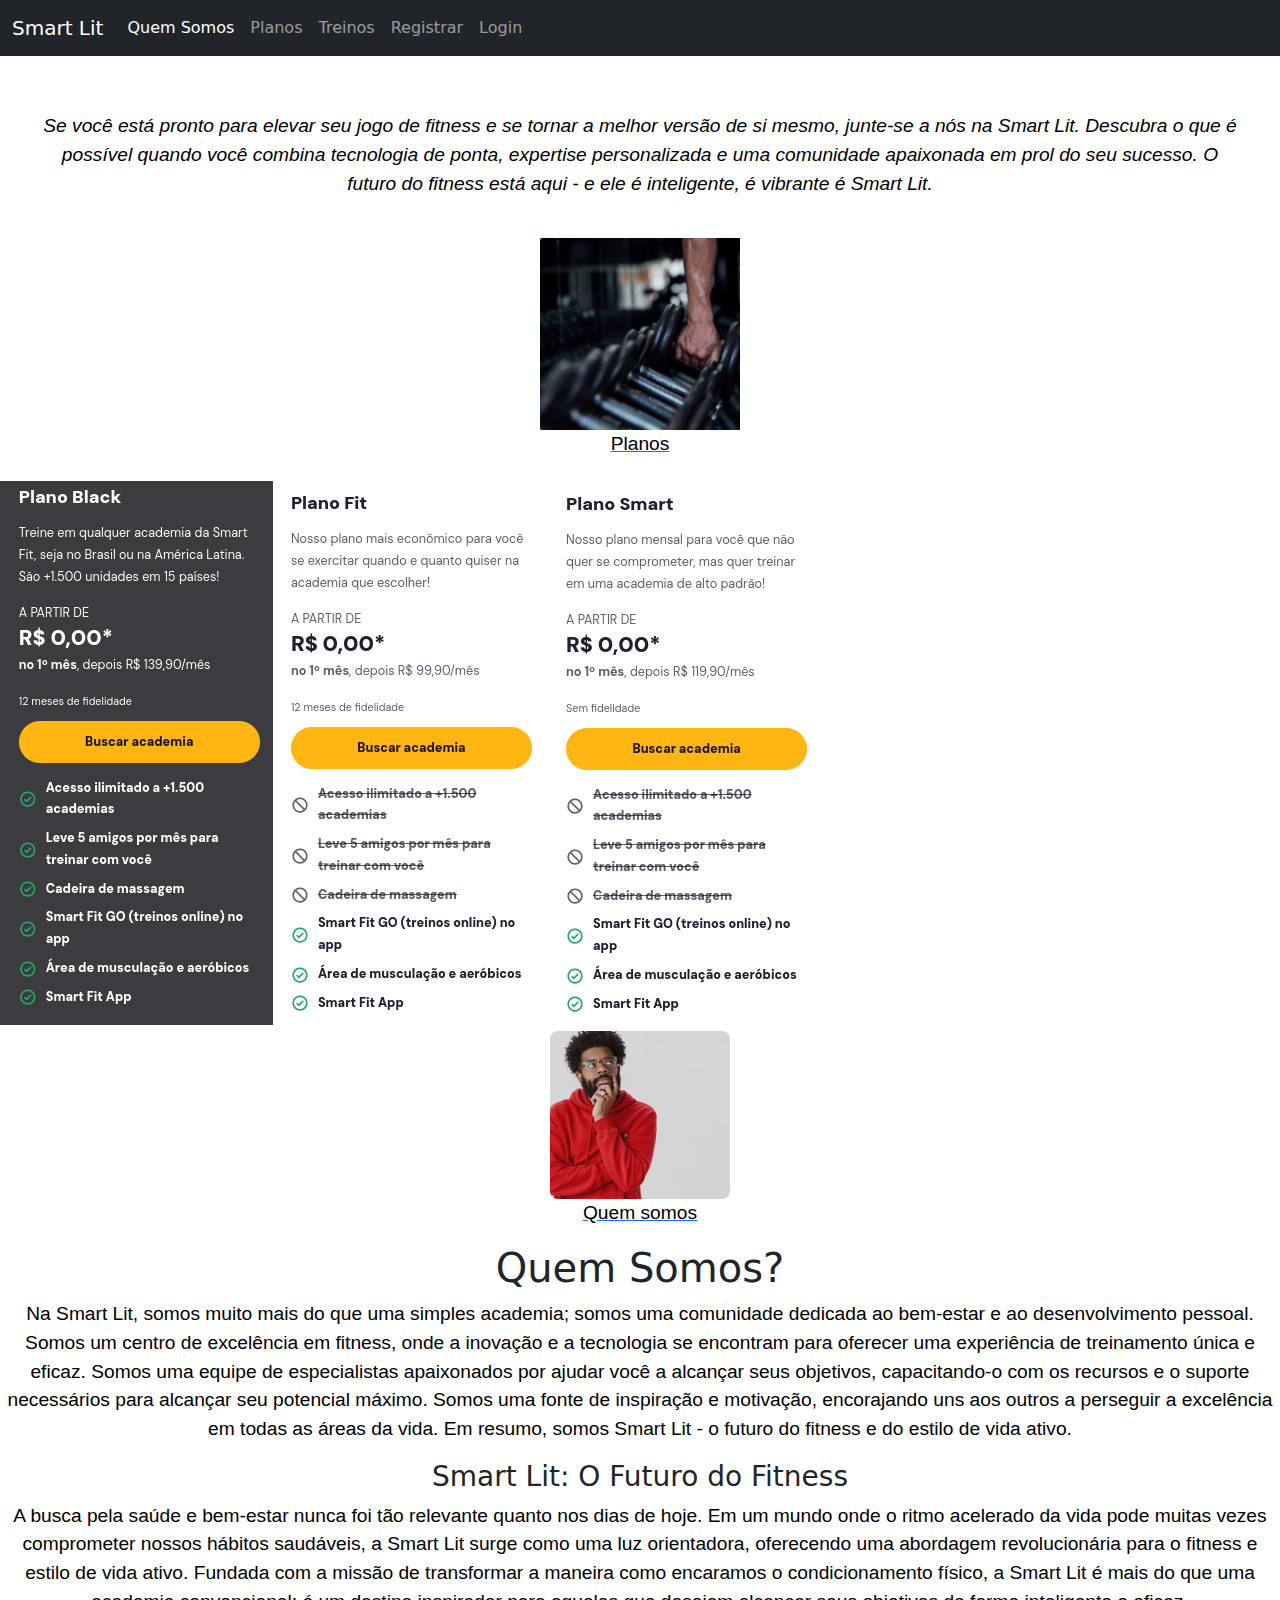
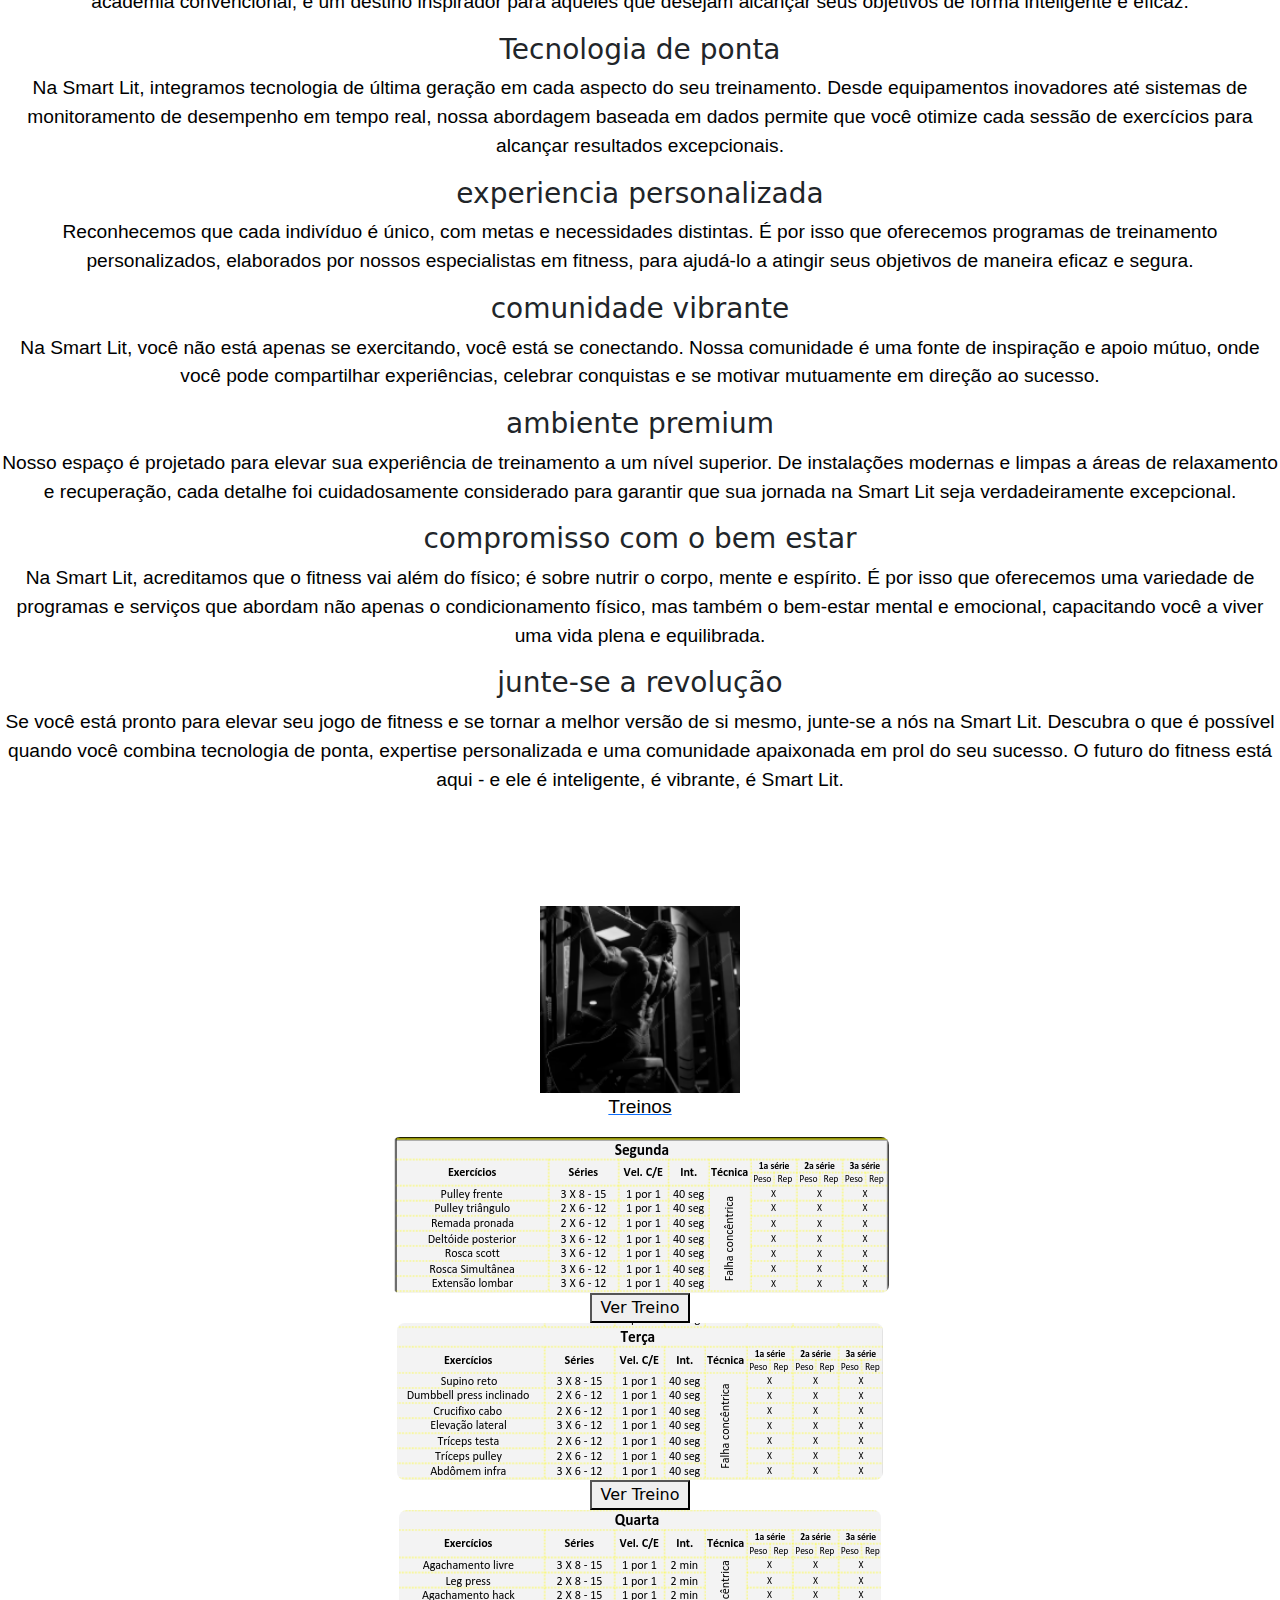
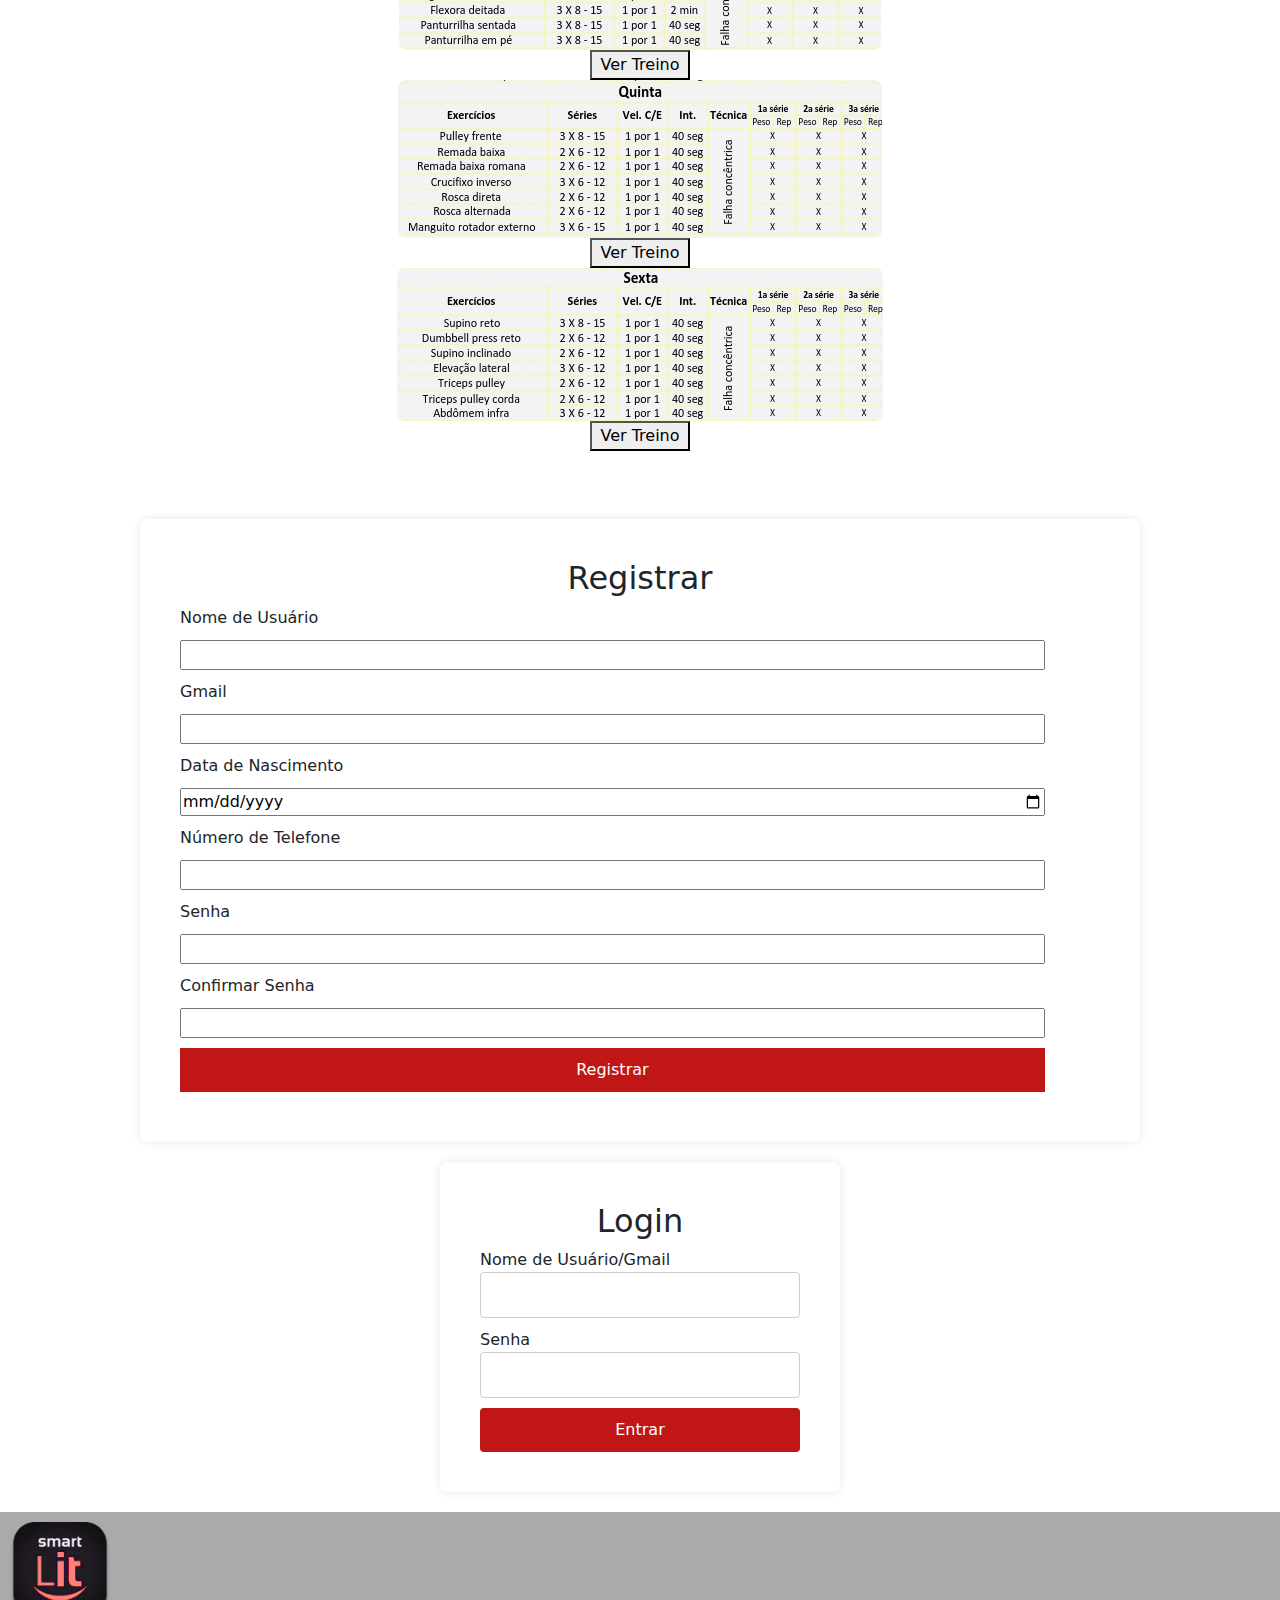
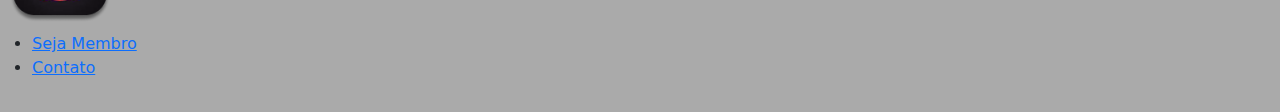
<file: index.html>
<!DOCTYPE html>
<html lang="pt-br">
  <head>
      <meta charset="UTF-8" />
      <meta name="viewport" content="width=device-width, initial-scale=1.0" />
      <meta http-equiv="X-UA-Compatible" content="ie=edge" />
      <link rel="stylesheet" href="style.css" />
          
        <meta name="description" content="venha para a melhor rede de academias do mundo">
    <meta name="author" content="Eudias">

    <meta property="og:title" content="Smart Lite">
    <meta property="og:description" content="venha para a melhor rede de academias do mundo">
    <meta property="og:image" content="https://raw.githubusercontent.com/Eudiaszx/telekudo/refs/heads/main/img/08897a9b-c20a-48cc-b596-51bab44b8acc.webp">
    <meta property="og:url" content="https://eudiaszx.github.io/telekudo/">
    <meta property="og:type" content="https://eudiaszx.github.io/telekudo/">



      <!-- Bootstrap CSS -->
      <link href="https://cdn.jsdelivr.net/npm/bootstrap@5.3.0/dist/css/bootstrap.min.css" rel="stylesheet">
    
      <!-- Bootstrap JS (para funcionalidades interativas, opcional) -->
      <script src="https://cdn.jsdelivr.net/npm/bootstrap@5.3.0/dist/js/bootstrap.bundle.min.js"></script>
      
      <title>Smart Lit</title>
    <header>
      <nav class="navbar navbar-expand-lg navbar-dark bg-dark fixed-top">
        <div class="container-fluid">
          <a class="navbar-brand" href="#">Smart Lit</a>
          <button class="navbar-toggler" type="button" data-bs-toggle="collapse" data-bs-target="#navbarNav" aria-controls="navbarNav" aria-expanded="false" aria-label="Toggle navigation">
            <span class="navbar-toggler-icon"></span>
          </button>
          <div class="collapse navbar-collapse" id="navbarNav">
            <ul class="navbar-nav">
              <li class="nav-item">
                <a class="nav-link active" href="#secao1">Quem Somos</a>
              </li>
              <li class="nav-item">
                <a class="nav-link" href="#secao2">Planos</a>
              </li>
              <li class="nav-item">
                <a class="nav-link" href="#secao3">Treinos</a>
              </li>
              <li class="nav-item">
                <a class="nav-link" href="#registro">Registrar</a>
              </li>
              <li class="nav-item">
                <a class="nav-link" href="#login">Login</a>
              </li>
            </ul>
          </div>
        </div>
      </nav>
    </header>

    <br>
    <br>
    <br>
    <p class="txt1">Se você está pronto para elevar seu jogo de fitness e se tornar a melhor versão de si mesmo, junte-se a nós
      na Smart Lit. Descubra o que é possível quando você combina tecnologia de ponta, expertise personalizada 
      e uma comunidade apaixonada em prol do seu sucesso. O futuro do fitness está aqui - e ele é inteligente, é vibrante
      é Smart Lit.</p>

<section id="secao2" class="imagen">
    <div>
      <a href="index.html">
        <img class="redondeta" src="/img/123.png" alt="">
        <p>Planos</p>
      </a>
    </div>

</section>

<section class="vamovamo">
  <div>
    <img src="/img/plano1.png" alt="">
    <img src="/img/plano2.png" alt="">
    <img src="/img/plano3.png" alt="">
  </div>

</section>

<section class="treinos img">
    <div>
      <a href="index.html">
        <img class="redondeta" src="img/123123.png" alt="">
        <p>Quem somos</p>

      </a>
    </div>
</section>

<section id="secao1" class="imagen">
  <h1>Quem Somos?</h1>
  <p class="paragrafo2">Na Smart Lit, somos muito mais do que uma simples academia; somos uma comunidade dedicada ao bem-estar 
      e ao desenvolvimento pessoal. Somos um centro de excelência em fitness, onde a inovação e a tecnologia se encontram
      para oferecer uma experiência de treinamento única e eficaz. Somos uma equipe de especialistas apaixonados por ajudar
      você a alcançar seus objetivos, capacitando-o com os recursos e o suporte necessários para alcançar seu potencial máximo.
      Somos uma fonte de inspiração e motivação, encorajando uns aos outros a perseguir a excelência em todas as áreas da vida. 
      Em resumo, somos Smart Lit - o futuro do fitness e do estilo de vida ativo.</p>
  
      <h3>Smart Lit: O Futuro do Fitness</h3>
      <p class="paragrafo2">A busca pela saúde e bem-estar nunca foi tão relevante quanto nos dias de hoje. Em um mundo onde o ritmo acelerado da vida pode muitas vezes comprometer nossos hábitos saudáveis, a Smart Lit surge como uma luz orientadora, oferecendo uma abordagem revolucionária para o fitness e estilo de vida ativo.
          Fundada com a missão de transformar a maneira como encaramos o condicionamento físico, a Smart Lit é mais do que uma academia convencional; é um destino inspirador para aqueles que desejam alcançar seus objetivos de forma inteligente e eficaz.</p>
  
          <h3>Tecnologia de ponta</h3>
          <p class="paragrafo2">Na Smart Lit, integramos tecnologia de última geração em cada aspecto do seu treinamento. Desde equipamentos inovadores até sistemas de monitoramento de desempenho em tempo real, nossa abordagem baseada em dados permite que você otimize cada sessão de exercícios para alcançar resultados excepcionais.</p>
  
          <h3>experiencia personalizada</h3>
          <p class="paragrafo2">Reconhecemos que cada indivíduo é único, com metas e necessidades distintas. É por isso que oferecemos programas de treinamento personalizados, elaborados por nossos especialistas em fitness, para ajudá-lo a atingir seus objetivos de maneira eficaz e segura.
          </p>
  
          <h3>comunidade vibrante</h3>
          <p class="paragrafo2">Na Smart Lit, você não está apenas se exercitando, você está se conectando. Nossa comunidade é uma fonte de inspiração e apoio mútuo, onde você pode compartilhar experiências, celebrar conquistas e se motivar mutuamente em direção ao sucesso.</p>
  
          <h3>ambiente premium</h3>
          <p class="paragrafo2">Nosso espaço é projetado para elevar sua experiência de treinamento a um nível superior. De instalações modernas e limpas a áreas de relaxamento e recuperação, cada detalhe foi cuidadosamente considerado para garantir que sua jornada na Smart Lit seja verdadeiramente excepcional.</p>
  
          <h3>compromisso com o bem estar</h3>
          <p class="paragrafo2">Na Smart Lit, acreditamos que o fitness vai além do físico; é sobre nutrir o corpo, mente e espírito. É por isso que oferecemos uma variedade de programas e serviços que abordam não apenas o condicionamento físico, mas também o bem-estar mental e emocional, capacitando você a viver uma vida plena e equilibrada.</p>
  
          <h3>junte-se a revolução</h3>
          <p class="paragrafo2">Se você está pronto para elevar seu jogo de fitness e se tornar a melhor versão de si mesmo, junte-se a nós na Smart Lit. Descubra o que é possível quando você combina tecnologia de ponta, expertise personalizada e uma comunidade apaixonada em prol do seu sucesso. O futuro do fitness está aqui - e ele é inteligente, é vibrante, é Smart Lit.</p>

          <br>
          <br>
          <br>
          <br>

</section>

<section id="secao3" class="imagen">
    <div>
      <a href="index.html">
        <img class="redondeta" src="/img/123123123.png" alt="">
        <p>Treinos</p>
      </a>
    </div>

<!-- Modal -->
<div id="treinosModal" class="modal">
  <div class="modal-content">
    <span id="closeModalBtn" class="close">&times;</span>
    
    <!-- Imagem no Modal -->
  </div>
</div>
</section>
<section class="treinos">
  <div>
    <img src="./img/segunda.png" alt="Segunda-feira" class="treino-img">
    <button class="openModalBtn" data-img="./img/segunda.png">Ver Treino</button>
  </div>
  <div>
    <img src="./img/terça.png" alt="Terça-feira" class="treino-img">
    <button class="openModalBtn" data-img="./img/terça.png">Ver Treino</button>
  </div>
  <div>
    <img src="./img/quarta.png" alt="Quarta-feira" class="treino-img">
    <button class="openModalBtn" data-img="./img/quarta.png">Ver Treino</button>
  </div>
  <div>
    <img src="./img/quinta.png" alt="Quinta-feira" class="treino-img">
    <button class="openModalBtn" data-img="./img/quinta.png">Ver Treino</button>
  </div>
  <div>
    <img src="./img/sexta.png" alt="Sexta-feira" class="treino-img">
    <button class="openModalBtn" data-img="./img/sexta.png">Ver Treino</button>
  </div>

   <!-- Script JavaScript no final -->
   <script>
    // Obter todos os botões de abrir o modal
    const openButtons = document.querySelectorAll('.openModalBtn');

    // Modal e imagem dentro do modal
    const modal = document.getElementById("treinosModal");
    const modalImage = document.getElementById("modalImage");
    const closeModalBtn = document.getElementById("closeModalBtn");

    // Quando clicar em um botão de "Ver Treino"
    openButtons.forEach(button => {
      button.onclick = function() {
        const imgSrc = this.getAttribute('data-img');
        modalImage.src = imgSrc;  // Atribuir a imagem clicada ao modal
        modal.style.display = "block";  // Exibir o modal
      }
    });

    // Fechar o modal
    closeModalBtn.onclick = function() {
      modal.style.display = "none";
    }

    // Fechar o modal quando clicar fora do conteúdo
    window.onclick = function(event) {
      if (event.target == modal) {
        modal.style.display = "none";
      }
    }
  </script>

</section>
<br>
<br>

<section id="registro" class="registro">

  <div class="register-container">
      <h2>Registrar</h2>
      <form action="/register" method="post">
          <label for="username">Nome de Usuário</label>
          <input type="text" id="username" name="username" required autocomplete="off" aria-label="Nome de Usuário">

          <label for="email">Gmail</label>
          <input type="email" id="email" name="email" required autocomplete="off" aria-label="Gmail">

          <label for="birthdate">Data de Nascimento</label>
          <input type="date" id="birthdate" name="birthdate" required aria-label="Data de Nascimento">

          <label for="phone">Número de Telefone</label>
          <input type="text" id="phone" name="phone" required pattern="" placeholder="" aria-label="Número de Telefone">

          <label for="password">Senha</label>
          <input type="password" id="password" name="password" required autocomplete="off" aria-label="Senha">

          <label for="confirm-password">Confirmar Senha</label>
          <input type="password" id="confirm-password" name="confirm-password" required autocomplete="off" aria-label="Confirmar Senha">

          <button type="submit">Registrar</button>
      </form>
  </div>

</section>


<section id="login" class="logbin"> 

          <div class="login-container">
            <h2>Login</h2>
            <form action="/login" method="post">
                <label for="username">Nome de Usuário/Gmail</label>
                <input type="text" id="usernamelogin" name="username" required autocomplete="off" aria-label="Nome de Usuário/Gmail">
    
                <label for="password">Senha</label>
                <input type="password" id="passwordlogin" name="password" required autocomplete="off" aria-label="Senha">
    
                <button type="submit">Entrar</button>
            </form>

          </div>

</section>


<!-- Footer -->
<footer class="footer">
  <div class="footer-content">
    <img class="logotipof" src="/img/08897a9b-c20a-48cc-b596-51bab44b8acc" alt="Logo do site">
    <ul class="footer-links">
      <li class="f"><a href="/login.html">Seja Membro</a></li>
      <li class="f"><a href="/">Contato</a></li>
    </ul>
  </div>
</footer>




  </body>

</html>
</file>
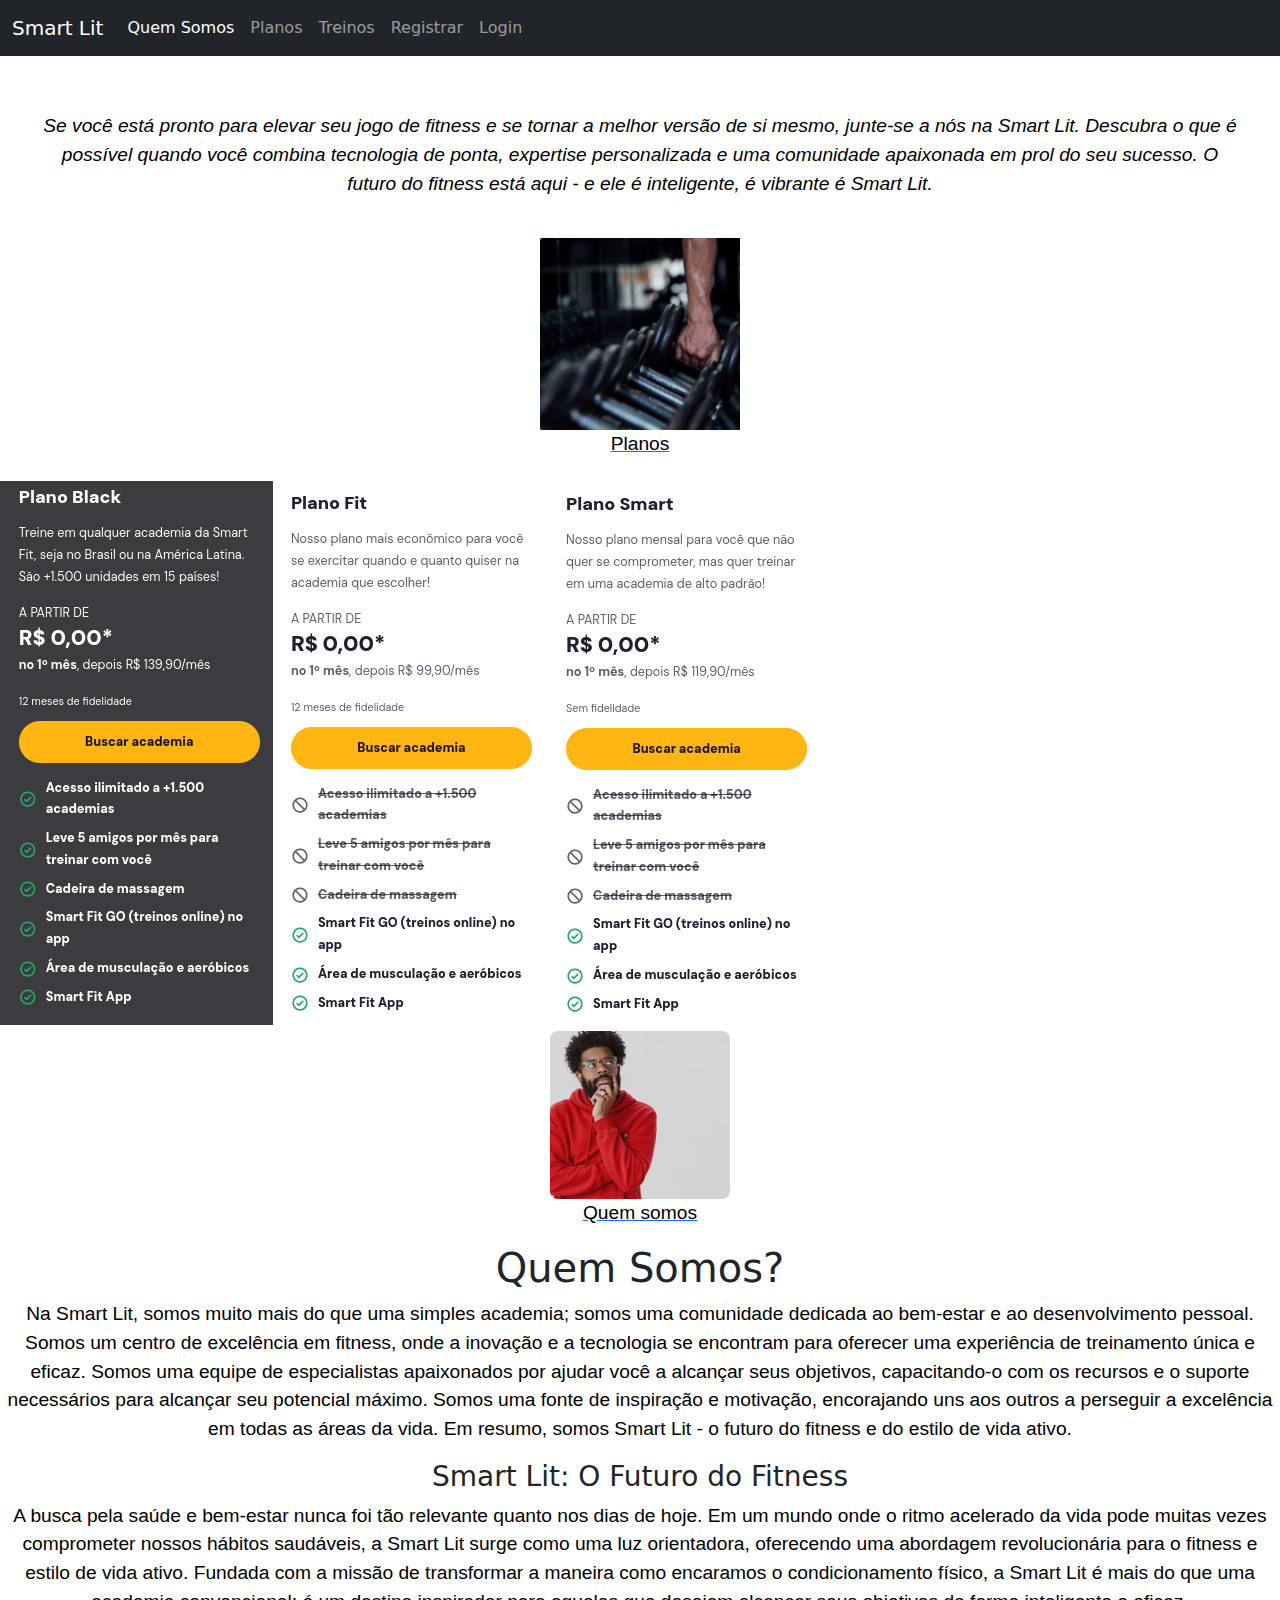
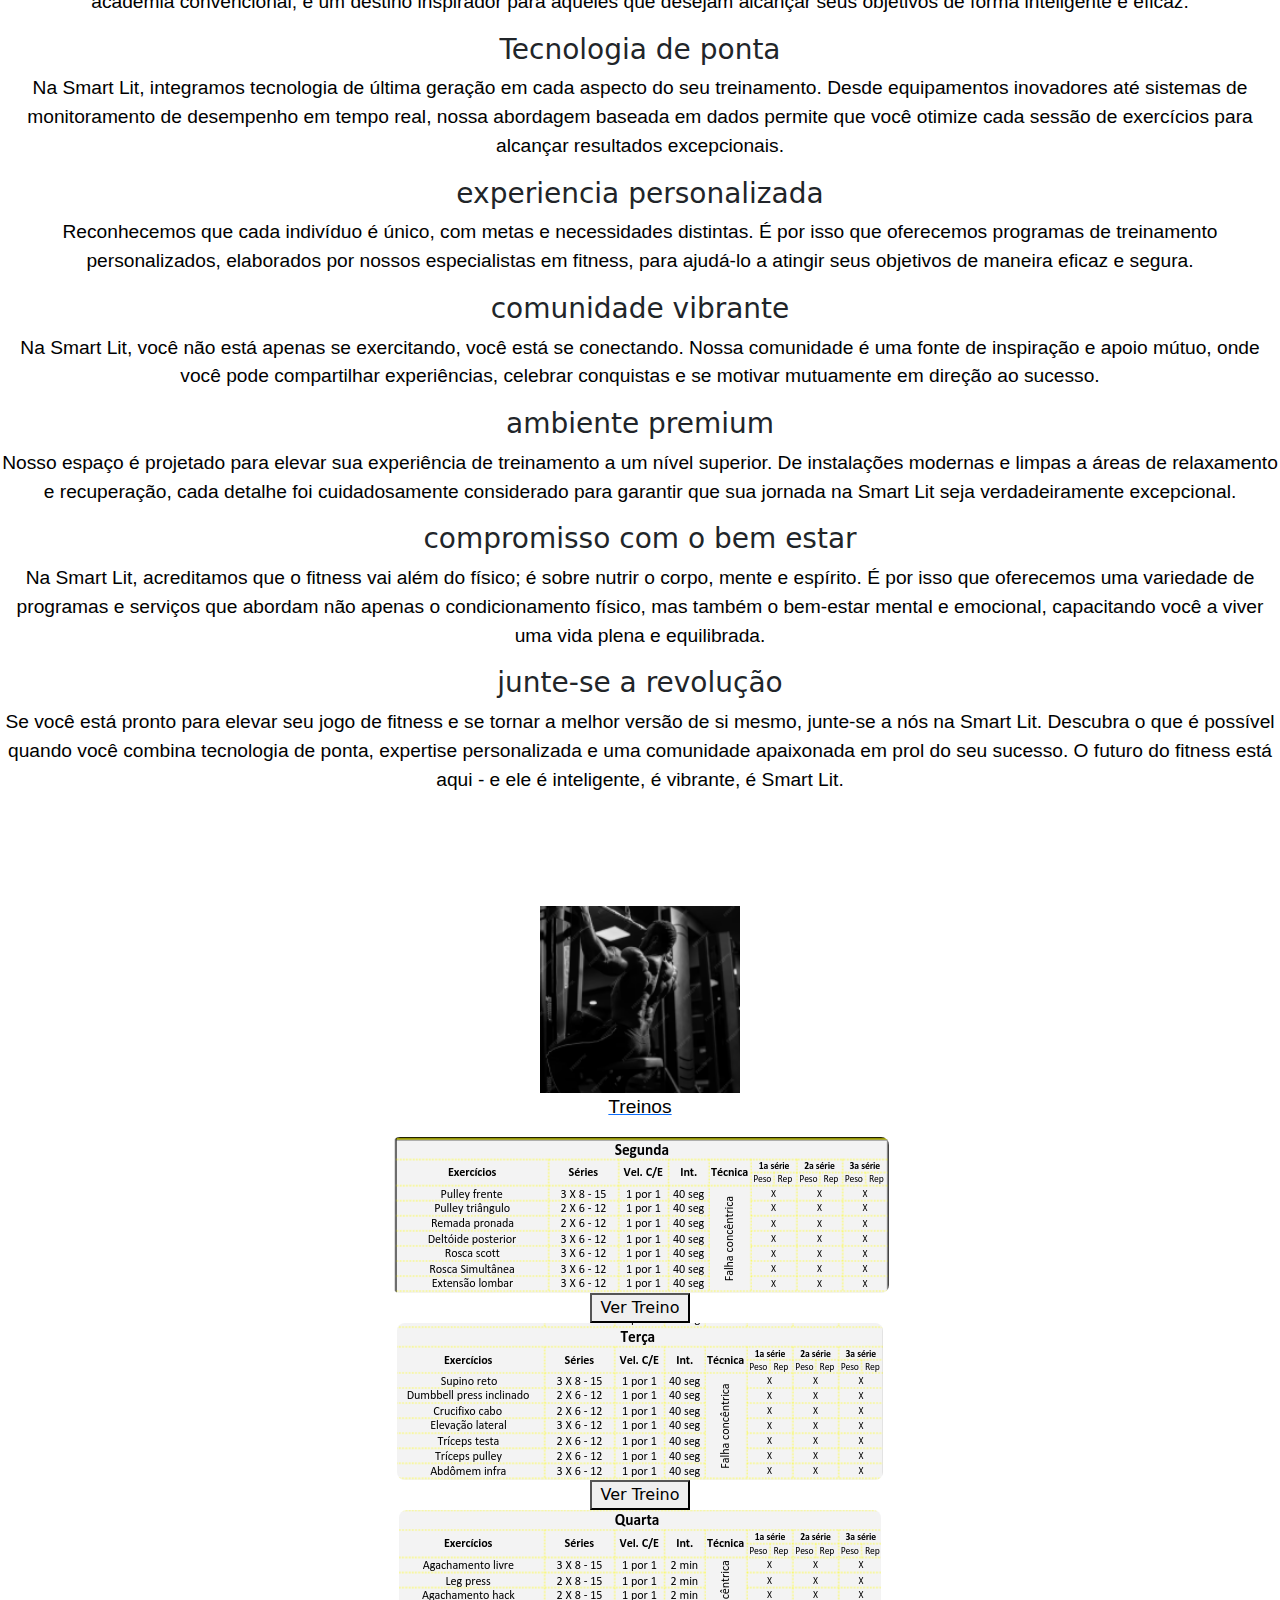
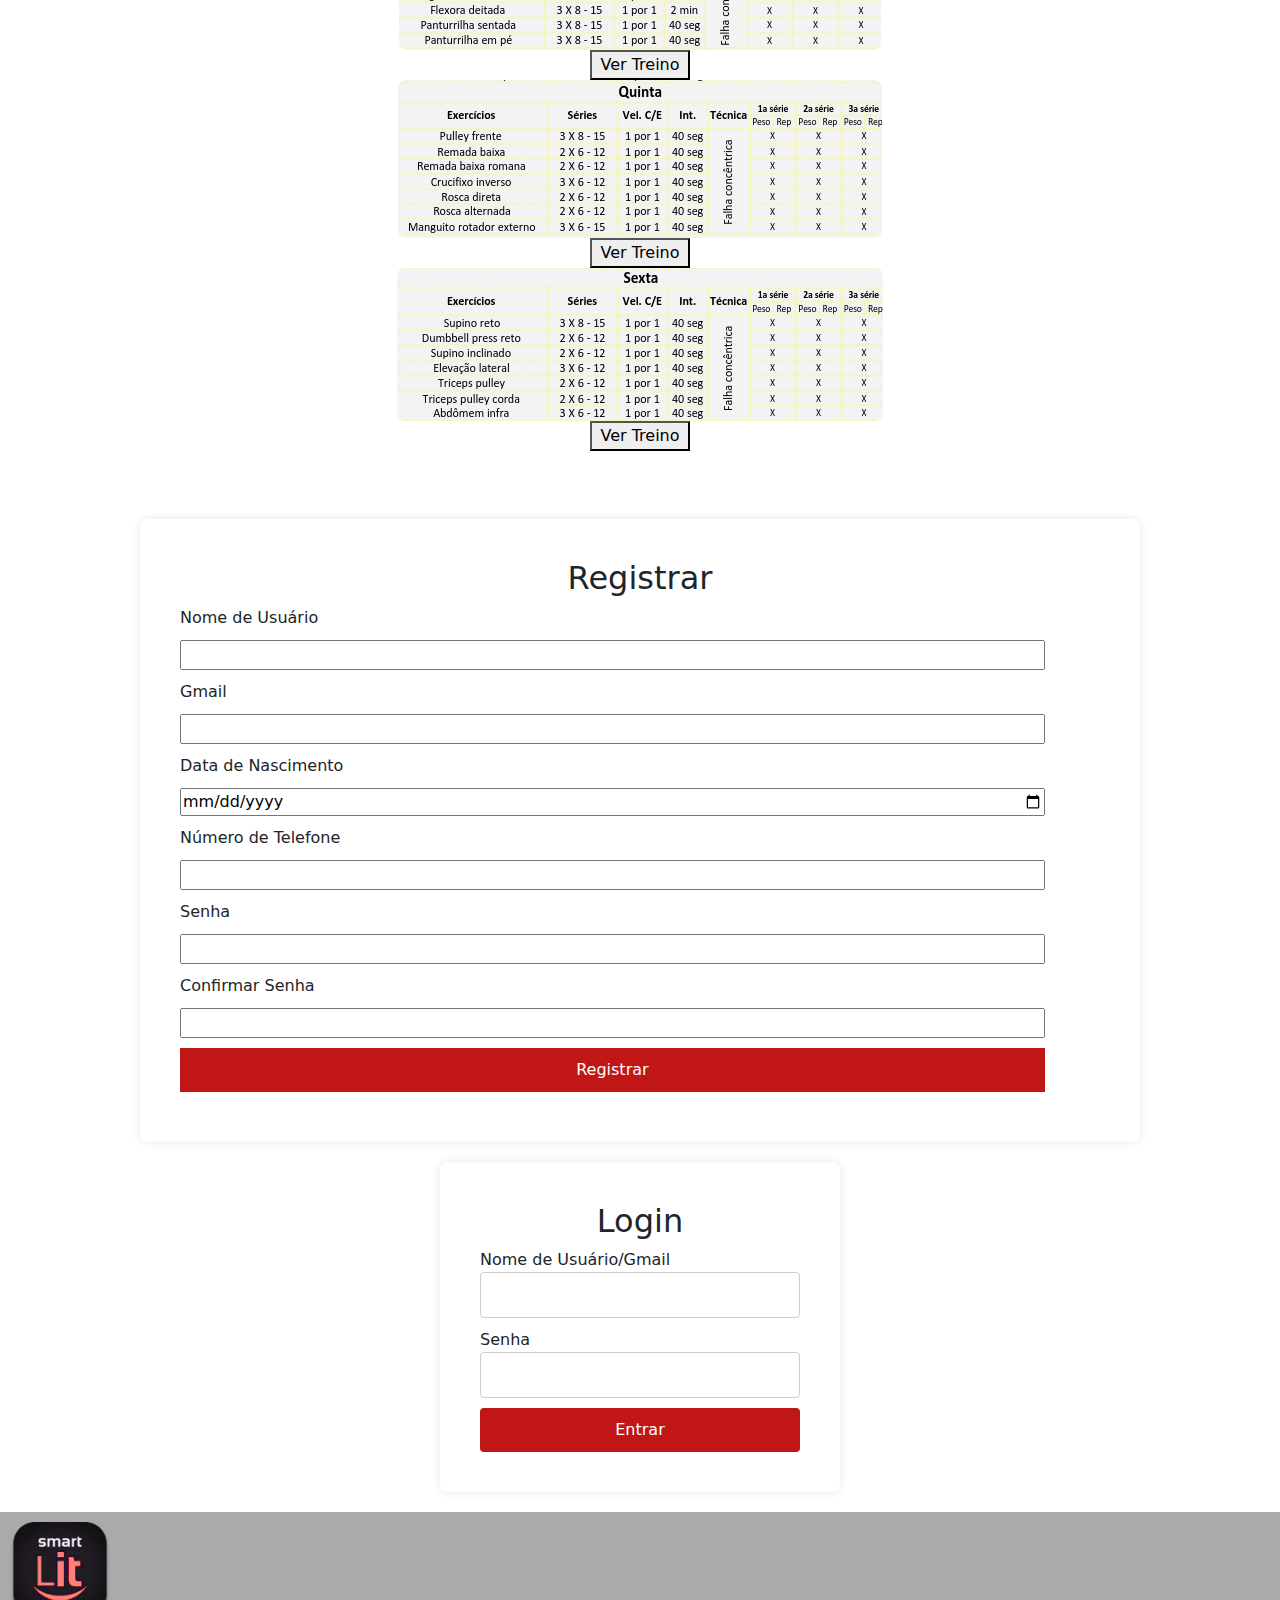
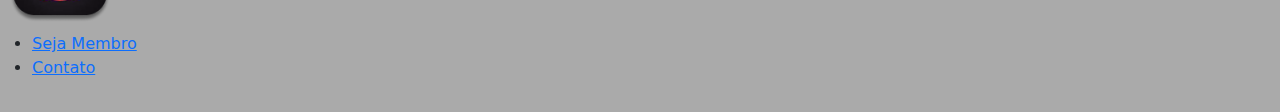
<file: _!DOCTYPE html_.html>
<!DOCTYPE html>
<html lang="pt-br">
  <head>
      <meta charset="UTF-8" />
      <meta name="viewport" content="width=device-width, initial-scale=1.0" />
      <meta http-equiv="X-UA-Compatible" content="ie=edge" />
      <link rel="stylesheet" href="style.css" />
          
        <meta name="description" content="venha para a melhor rede de academias do mundo">
    <meta name="author" content="Eudias">

    <meta property="og:title" content="Smart Lite">
    <meta property="og:description" content="venha para a melhor rede de academias do mundo">
    <meta property="og:image" content="https://raw.githubusercontent.com/Eudiaszx/telekudo/refs/heads/main/img/08897a9b-c20a-48cc-b596-51bab44b8acc.webp">
    <meta property="og:url" content="LINK DO SITE NO GIT HUB">
    <meta property="og:type" content="LINK DO SITE NO GIT HUB">



      <!-- Bootstrap CSS -->
      <link href="https://cdn.jsdelivr.net/npm/bootstrap@5.3.0/dist/css/bootstrap.min.css" rel="stylesheet">
    
      <!-- Bootstrap JS (para funcionalidades interativas, opcional) -->
      <script src="https://cdn.jsdelivr.net/npm/bootstrap@5.3.0/dist/js/bootstrap.bundle.min.js"></script>
      
      <title>Smart Lit</title>
    <header>
      <nav class="navbar navbar-expand-lg navbar-dark bg-dark fixed-top">
        <div class="container-fluid">
          <a class="navbar-brand" href="#">Smart Lit</a>
          <button class="navbar-toggler" type="button" data-bs-toggle="collapse" data-bs-target="#navbarNav" aria-controls="navbarNav" aria-expanded="false" aria-label="Toggle navigation">
            <span class="navbar-toggler-icon"></span>
          </button>
          <div class="collapse navbar-collapse" id="navbarNav">
            <ul class="navbar-nav">
              <li class="nav-item">
                <a class="nav-link active" href="#secao1">Quem Somos</a>
              </li>
              <li class="nav-item">
                <a class="nav-link" href="#secao2">Planos</a>
              </li>
              <li class="nav-item">
                <a class="nav-link" href="#secao3">Treinos</a>
              </li>
              <li class="nav-item">
                <a class="nav-link" href="#registro">Registrar</a>
              </li>
              <li class="nav-item">
                <a class="nav-link" href="#login">Login</a>
              </li>
            </ul>
          </div>
        </div>
      </nav>
    </header>

    <br>
    <br>
    <br>
    <p class="txt1">Se você está pronto para elevar seu jogo de fitness e se tornar a melhor versão de si mesmo, junte-se a nós
      na Smart Lit. Descubra o que é possível quando você combina tecnologia de ponta, expertise personalizada 
      e uma comunidade apaixonada em prol do seu sucesso. O futuro do fitness está aqui - e ele é inteligente, é vibrante
      é Smart Lit.</p>

<section id="secao2" class="imagen">
    <div>
      <a href="_!DOCTYPEhtml_.html">
        <img class="redondeta" src="/img/123.png" alt="">
        <p>Planos</p>
      </a>
    </div>

</section>

<section class="vamovamo">
  <div>
    <img src="/img/plano1.png" alt="">
    <img src="/img/plano2.png" alt="">
    <img src="/img/plano3.png" alt="">
  </div>

</section>

<section class="treinos img">
    <div>
      <a href="_!DOCTYPEhtml_.html">
        <img class="redondeta" src="img/123123.png" alt="">
        <p>Quem somos</p>

      </a>
    </div>
</section>

<section id="secao1" class="imagen">
  <h1>Quem Somos?</h1>
  <p class="paragrafo2">Na Smart Lit, somos muito mais do que uma simples academia; somos uma comunidade dedicada ao bem-estar 
      e ao desenvolvimento pessoal. Somos um centro de excelência em fitness, onde a inovação e a tecnologia se encontram
      para oferecer uma experiência de treinamento única e eficaz. Somos uma equipe de especialistas apaixonados por ajudar
      você a alcançar seus objetivos, capacitando-o com os recursos e o suporte necessários para alcançar seu potencial máximo.
      Somos uma fonte de inspiração e motivação, encorajando uns aos outros a perseguir a excelência em todas as áreas da vida. 
      Em resumo, somos Smart Lit - o futuro do fitness e do estilo de vida ativo.</p>
  
      <h3>Smart Lit: O Futuro do Fitness</h3>
      <p class="paragrafo2">A busca pela saúde e bem-estar nunca foi tão relevante quanto nos dias de hoje. Em um mundo onde o ritmo acelerado da vida pode muitas vezes comprometer nossos hábitos saudáveis, a Smart Lit surge como uma luz orientadora, oferecendo uma abordagem revolucionária para o fitness e estilo de vida ativo.
          Fundada com a missão de transformar a maneira como encaramos o condicionamento físico, a Smart Lit é mais do que uma academia convencional; é um destino inspirador para aqueles que desejam alcançar seus objetivos de forma inteligente e eficaz.</p>
  
          <h3>Tecnologia de ponta</h3>
          <p class="paragrafo2">Na Smart Lit, integramos tecnologia de última geração em cada aspecto do seu treinamento. Desde equipamentos inovadores até sistemas de monitoramento de desempenho em tempo real, nossa abordagem baseada em dados permite que você otimize cada sessão de exercícios para alcançar resultados excepcionais.</p>
  
          <h3>experiencia personalizada</h3>
          <p class="paragrafo2">Reconhecemos que cada indivíduo é único, com metas e necessidades distintas. É por isso que oferecemos programas de treinamento personalizados, elaborados por nossos especialistas em fitness, para ajudá-lo a atingir seus objetivos de maneira eficaz e segura.
          </p>
  
          <h3>comunidade vibrante</h3>
          <p class="paragrafo2">Na Smart Lit, você não está apenas se exercitando, você está se conectando. Nossa comunidade é uma fonte de inspiração e apoio mútuo, onde você pode compartilhar experiências, celebrar conquistas e se motivar mutuamente em direção ao sucesso.</p>
  
          <h3>ambiente premium</h3>
          <p class="paragrafo2">Nosso espaço é projetado para elevar sua experiência de treinamento a um nível superior. De instalações modernas e limpas a áreas de relaxamento e recuperação, cada detalhe foi cuidadosamente considerado para garantir que sua jornada na Smart Lit seja verdadeiramente excepcional.</p>
  
          <h3>compromisso com o bem estar</h3>
          <p class="paragrafo2">Na Smart Lit, acreditamos que o fitness vai além do físico; é sobre nutrir o corpo, mente e espírito. É por isso que oferecemos uma variedade de programas e serviços que abordam não apenas o condicionamento físico, mas também o bem-estar mental e emocional, capacitando você a viver uma vida plena e equilibrada.</p>
  
          <h3>junte-se a revolução</h3>
          <p class="paragrafo2">Se você está pronto para elevar seu jogo de fitness e se tornar a melhor versão de si mesmo, junte-se a nós na Smart Lit. Descubra o que é possível quando você combina tecnologia de ponta, expertise personalizada e uma comunidade apaixonada em prol do seu sucesso. O futuro do fitness está aqui - e ele é inteligente, é vibrante, é Smart Lit.</p>

          <br>
          <br>
          <br>
          <br>

</section>

<section id="secao3" class="imagen">
    <div>
      <a href="/_!DOCTYPEhtml_.html">
        <img class="redondeta" src="/img/123123123.png" alt="">
        <p>Treinos</p>
      </a>
    </div>

<!-- Modal -->
<div id="treinosModal" class="modal">
  <div class="modal-content">
    <span id="closeModalBtn" class="close">&times;</span>
    
    <!-- Imagem no Modal -->
  </div>
</div>
</section>
<section class="treinos">
  <div>
    <img src="./img/segunda.png" alt="Segunda-feira" class="treino-img">
    <button class="openModalBtn" data-img="./img/segunda.png">Ver Treino</button>
  </div>
  <div>
    <img src="./img/terça.png" alt="Terça-feira" class="treino-img">
    <button class="openModalBtn" data-img="./img/terça.png">Ver Treino</button>
  </div>
  <div>
    <img src="./img/quarta.png" alt="Quarta-feira" class="treino-img">
    <button class="openModalBtn" data-img="./img/quarta.png">Ver Treino</button>
  </div>
  <div>
    <img src="./img/quinta.png" alt="Quinta-feira" class="treino-img">
    <button class="openModalBtn" data-img="./img/quinta.png">Ver Treino</button>
  </div>
  <div>
    <img src="./img/sexta.png" alt="Sexta-feira" class="treino-img">
    <button class="openModalBtn" data-img="./img/sexta.png">Ver Treino</button>
  </div>

   <!-- Script JavaScript no final -->
   <script>
    // Obter todos os botões de abrir o modal
    const openButtons = document.querySelectorAll('.openModalBtn');

    // Modal e imagem dentro do modal
    const modal = document.getElementById("treinosModal");
    const modalImage = document.getElementById("modalImage");
    const closeModalBtn = document.getElementById("closeModalBtn");

    // Quando clicar em um botão de "Ver Treino"
    openButtons.forEach(button => {
      button.onclick = function() {
        const imgSrc = this.getAttribute('data-img');
        modalImage.src = imgSrc;  // Atribuir a imagem clicada ao modal
        modal.style.display = "block";  // Exibir o modal
      }
    });

    // Fechar o modal
    closeModalBtn.onclick = function() {
      modal.style.display = "none";
    }

    // Fechar o modal quando clicar fora do conteúdo
    window.onclick = function(event) {
      if (event.target == modal) {
        modal.style.display = "none";
      }
    }
  </script>

</section>
<br>
<br>

<section id="registro" class="registro">

  <div class="register-container">
      <h2>Registrar</h2>
      <form action="/register" method="post">
          <label for="username">Nome de Usuário</label>
          <input type="text" id="username" name="username" required autocomplete="off" aria-label="Nome de Usuário">

          <label for="email">Gmail</label>
          <input type="email" id="email" name="email" required autocomplete="off" aria-label="Gmail">

          <label for="birthdate">Data de Nascimento</label>
          <input type="date" id="birthdate" name="birthdate" required aria-label="Data de Nascimento">

          <label for="phone">Número de Telefone</label>
          <input type="text" id="phone" name="phone" required pattern="" placeholder="" aria-label="Número de Telefone">

          <label for="password">Senha</label>
          <input type="password" id="password" name="password" required autocomplete="off" aria-label="Senha">

          <label for="confirm-password">Confirmar Senha</label>
          <input type="password" id="confirm-password" name="confirm-password" required autocomplete="off" aria-label="Confirmar Senha">

          <button type="submit">Registrar</button>
      </form>
  </div>

</section>


<section id="login" class="logbin"> 

          <div class="login-container">
            <h2>Login</h2>
            <form action="/login" method="post">
                <label for="username">Nome de Usuário/Gmail</label>
                <input type="text" id="usernamelogin" name="username" required autocomplete="off" aria-label="Nome de Usuário/Gmail">
    
                <label for="password">Senha</label>
                <input type="password" id="passwordlogin" name="password" required autocomplete="off" aria-label="Senha">
    
                <button type="submit">Entrar</button>
            </form>

          </div>

</section>


<!-- Footer -->
<footer class="footer">
  <div class="footer-content">
    <img class="logotipof" src="/img/08897a9b-c20a-48cc-b596-51bab44b8acc" alt="Logo do site">
    <ul class="footer-links">
      <li class="f"><a href="/login.html">Seja Membro</a></li>
      <li class="f"><a href="/">Contato</a></li>
    </ul>
  </div>
</footer>




  </body>

</html>
</file>
<file: style.css>
<style>
body {
  font-family: Arial, sans-serif;
  display: flex;
  justify-content: center;
  align-items: center;
  height: 100vh; /* Garante que a altura da página seja de 100% da viewport */
  margin: 0;
  background-color: #f0f0f0;
  background-image: url('/backback.png');
  background-size: cover;
  background-position: center;
  background-repeat: no-repeat;
}

.login-container {
  background-color: rgba(255, 255, 255, 0.8); /* Fundo semi-transparente */
  border-radius: 8px;
  box-shadow: 0 0 10px rgba(0, 0, 0, 0.1);
  padding: 40px;
  max-width: 400px; /* Ajuste para uma largura menor */
  width: 100%;
  margin: 20px auto;
}

.login-container h2 {
  text-align: center;
}

.login-container input {
  width: 100%; /* Preenche toda a largura disponível */
  padding: 10px;
  margin-bottom: 10px;
  border: 1px solid #ccc;
  border-radius: 4px;
}

.login-container button {
  width: 100%; /* Botão também ocupa toda a largura */
  padding: 10px;
  background-color: #c01616;
  border: none;
  border-radius: 4px;
  color: #fff;
  font-size: 16px;
  cursor: pointer;
  transition: background-color 0.3s;
}

.login-container button:hover {
  background-color: #a01414;
}



        .register-container {
          background-color: rgba(255, 255, 255, 0.8);
          border-radius: 8px;
          box-shadow: 0 0 10px rgba(0, 0, 0, 0.1);
          padding: 40px;
          max-width: 1000px;
          width: 100%;
          margin: 20px auto;
        }
      
      .register-container h2 {
          text-align: center;
      }
      
      .register-container label, 
      .register-container input, 
      .register-container button {
          width: 94%;
          margin-bottom: 10px;
          display: block;
      }
      
      .register-container button {
          background-color: #c01616;
          color: white;
          border: none;
          padding: 10px;
          cursor: pointer;
          transition: background-color 0.3s;
      }
      
      .register-container button:hover {
          background-color: #a01414;
      }
      



.txt1{
  font-style: italic;
  align-items: center;
  margin: 40px;
}

.logotipo {
  height: 100px;
  width: auto;
  padding: 0px;
  align-items: center;
}

p {
  text-align: center;
  margin: 0px;
  padding: px;
  list-style: none;
  font-size: 1.2rem;
  font-family: Arial;
  color: black;
}

.paragrafo {
  padding: 20px;

}

body {
  margin-bottom: 100px;
}

a {
  text-decoration: none;
  color: white;
}

h1 {
  text-align: center;
  margin-top: 100px;
}

h3 {
    text-align: center;
    margin-top: 100px;
  }


  
  .redondeta {
    width: 200px;
    max-width: 100%;
    display: block;
    border-radius: 0%;
    margin: 0 auto;
  }

  .redondeta:active {
    border-radius: 80%;


  }

.header {
  height: 120px;
  width: 100%;
  background: #c01616;
  display: flex;
  flex-wrap: wrap;
  justify-content: space-between;
  align-items: center;
  padding: 0px;
}

.bodymenu1 {
    background: #f1e3df;
    display: flex;
    flex-wrap: wrap;
    justify-content: space-between;
    align-items: center;
    padding: 120px;
  }

.menu {
  display: flex;
}

.menu li {
  margin-left: 10px;
}

.menu li a {
  display: block;
  padding: 10px;
}



.grid > div {
    flex: 1 1 180px;
    margin: 10px;
}

.texto1 {
    margin: 20px;
}

@media (max-width: 600px) {
    .grid{
        grid-template-columns: 1fr;
        max-width: 350px;
    }

}





.footer {
  height: 200px;
  width: 100%;
  background: #aaaaaa;
  flex-wrap: wrap;
  justify-content: space-between;
  place-items: center start;  
}

.logotipof {
  height: 100px;
  margin: 10px;
  width: auto;
  padding: 0px;
  align-items: center;
}

.menuf {
  display: flex;
  margin-left: 10px;
  display: block;
  padding: 10px;
  place-items: center start;
}

@media (max-width: 600px) {
  .register-container {
      padding: 20px;
  }
  .register-container input {
      width: 100%;
  }
}


/* Estilo para o Modal */
.modal {
  display: none; /* Inicialmente o modal está oculto */
  position: fixed;
  z-index: 1; /* Fica acima do conteúdo da página */
  left: 0;
  top: 0;
  width: 100%;
  height: 100%;
  overflow: auto;
  background-color: rgba(0, 0, 0, 0.4); /* Fundo semitransparente */
  padding-top: 60px;
}

.modal-content {
  background-color: #fefefe;
  margin: 5% auto;
  padding: 20px;
  border: 1px solid #888;
  width: 80%; /* Pode ajustar o tamanho conforme necessário */
  max-width: 600px;
  position: relative;
}

/* Estilo para o botão de fechar */
.close {
  color: #aaa;
  font-size: 28px;
  font-weight: bold;
  position: absolute;
  top: 10px;
  right: 25px;
  cursor: pointer;
}

.close:hover,
.close:focus {
  color: black;
  text-decoration: none;
  cursor: pointer;
}

/* Estilo para as imagens dentro do modal */
.treinos img {
  max-width: max-content;
  margin-left: 100px;
  margin-bottom: 10px;
  border-radius: 8px;
  margin: 0 auto;
}

.treinos > div {
  display: flex;
  flex-direction: column;
}

.treinos > div > button {
  width: 100px;
  margin: 0 auto;
}
</file>
